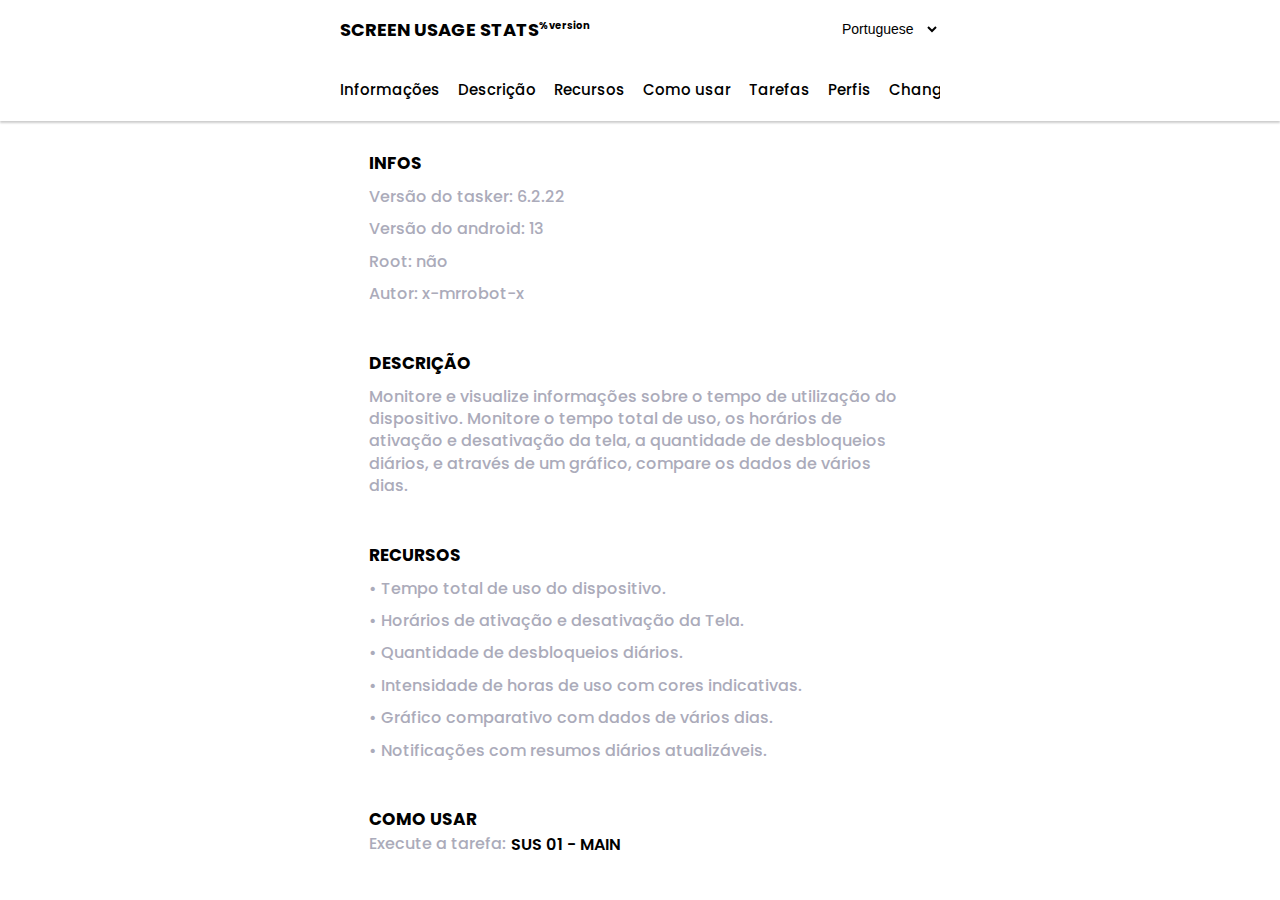
<file: help.html>
<!DOCTYPE html>
<html lang="pt-BR">
<head>
  <meta charset="UTF-8">
  <meta name="viewport" content="width=device-width, initial-scale=1.0">

  <!-- GOOGLE FONTS -->
  <link rel="preconnect" href="https://fonts.googleapis.com">
  <link rel="preconnect" href="https://fonts.gstatic.com" crossorigin>
  <link href="https://fonts.googleapis.com/css2?family=Poppins:wght@500;600;700&display=swap" rel="stylesheet">

  <!-- CSS -->
  <link rel="stylesheet" href="/css/index.css">
  <link rel="stylesheet" href="/css/help.css">

  <!-- JAVASCRIPT -->
  <script src="/js/environment.js" defer></script>
  <script src="/js/themes.js" defer></script>
  <script src="/js/api.js" defer></script>
  <script src="/js/help.js" defer></script>

  <title>Screen Usage Stats Help</title>
</head>
<body>
  <!-- HEADER -->
  <header class="c-header">
    <div class="max-width">
      <div class="c-header__title">
        <h1>SCREEN USAGE STATS<sup>%version</sup></h1>

        <div class="c-select_language__wrapper">
          <select class="c-select__language">
            <option value="pt" selected>Portuguese</option>
            <option value="en">English</option>
            <option value="es">Spanish</option>
            <option value="fr">Franch</option>
            <option value="ru">Russian</option>
          </select>
        </div>
      </div>

      <nav>
        <!-- SHORTCUTS -->
        <ul class="c-shortcuts">
          <li>
            <a href="#infos" class="active">
              Informações
            </a>
          </li>
          <li>
            <a href="#description">
              Descrição
            </a>
          </li>
          <li>
            <a href="#resources">
              Recursos
            </a>
          </li>
          <li>
            <a href="#how-to-use">
              Como usar
            </a>
          </li>
          <li>
            <a href="#tasks">
              Tarefas
            </a>
          </li>
          <li>
            <a href="#profiles">
              Perfis
            </a>
          </li>
          <li>
            <a href="#changelog" data-untranslatable>
              Changelog
            </a>
          </li>
        </ul>
      </nav>
    </div>
  </header>

  <!-- MAIN -->
  <main class="c-main max-width">
    <section id="infos">
      <h2>INFOS</h2>

      <p>
        Versão do tasker: 6.2.22
      </p>
      <p>
        Versão do android: 13
      </p>
      <p>
        Root: não
      </p>
      <p>
        Autor: x-mrrobot-x
      </p>
    </section>

    <section id="description">
      <h2>DESCRIÇÃO</h2>

      <p>
        Monitore e visualize informações sobre o tempo de utilização do dispositivo. Monitore o tempo total de uso, os horários de ativação e desativação da tela, a quantidade de desbloqueios diários, e através de um gráfico, compare os dados de vários dias.
      </p>
    </section>

    <section id="resources">
      <h2>RECURSOS</h2>

      <ul>
        <li>
          <p>
            Tempo total de uso do dispositivo.
          </p>
        </li>
        <li>
          <p>
            Horários de ativação e desativação da Tela.
          </p>
        </li>
        <li>
          <p>
            Quantidade de desbloqueios diários.
          </p>
        </li>
        <li>
          <p>
            Intensidade de horas de uso com cores indicativas.
          </p>
        </li>
        <li>
          <p>
            Gráfico comparativo com dados de vários dias.
          </p>
        </li>
        <li>
          <p>
            Notificações com resumos diários atualizáveis.
          </p>
        </li>
      </ul>
    </section>

    <section id="how-to-use">
      <h2>COMO USAR</h2>

      <div class="flex">
        <p>
          Execute a tarefa:
        </p>
        <span class="highlight">SUS 01 - MAIN</span>
      </div>
    </section>

    <section id="tasks">
      <h2>TAREFAS EXECUTÁVEIS</h2>
      <ul>
        <li>
          <h3 data-untranslatable>SUS 01 - MAIN</h3>
          <p>
            Exibe cena com informações de uso da tela.
          </p>
        </li>
        <li>
          <h3 data-untranslatable>SUS 05 - SETTINGS</h3>
          <p>
            Permite configurar variáveis do projeto.
          </p>

          <ul class="variables">
            <li>
              <h4 data-untranslatable>%project_path</h4>
              <p>
                Contém o caminho do diretório onde ficarão salvos os arquivos do projeto.
              </p>
            </li>
            <li>
              <h4 data-untranslatable>%file_path</h4>
              <p>
                Contém o caminho do arquivo com dados de uso.
              </p>
            </li>
            <li>
              <h4 data-untranslatable>%Settings</h4>
              <p>
                Contém configurações compartilhadas entre o projeto e o javascript da cena.
              </p>
            </li>
            <li>
              <h4 data-untranslatable>%my_lang_code</h4>
              <p>
                Recebe automaticamente a língua selecionado pelo usuário.
              </p>
            </li>
          </ul>
        </li>
        <li>
          <h3 data-untranslatable>SUS 10 - IMPORT / EXPORT DATA</h3>
          <p>
            Permite escolher entre importar ou exportar dados de uso do projeto.
          </p>
        </li>
        <li>
          <h3 data-untranslatable>SUS 12 - SET YOUR LANGUAGE</h3>
          <p>
            Permite escolher o seu idioma.
          </p>
        </li>
      </ul>
    </section>

    <section id="profiles">
      <h2>PERFIS</h2>
      <ul>
        <li>
          <h3 data-untranslatable>SUS 1 - ALTERNATE SCREEN</h3>
          <p>
            Detecta quando a tela é ligada e desligada para realizar os cálculos e gerar as informações de uso da tela.
          </p>
        </li>
        <li>
          <h3 data-untranslatable>SUS 2 - UPDATE NOTIFICATION</h3>
          <p>
            Atualiza notificação com dados de uso diário a cada 5 minutos.
          </p>
        </li>
      </ul>
    </section>

    <section id="changelog">
      <h2>CHANGELOG</h2>

      <ul>
        <li class="flex">
          <span class="highlight">V1</span>
          <p>
            Projeto inicial.
          </p>
        </li>
      </ul>
    </section>
  </main>

  <!-- FOOTER -->
  <footer class="c-footer"></footer>
</body>
</html>
</file>
<file: css/index.css>
:root {
  --border-radius-small: .5rem;
  --border-radius-medium: .8rem;
  --border-radius-large: 1.5rem;
  --spacing-small: .8rem;
  --spacing-medium: 1rem;
  --spacing-large: 1.4rem;
  
  font-size: 62.5%;
}

* {
  padding: 0;
  margin: 0;
  box-sizing: border-box;
}

body,
html {
  display: flex;
  flex-direction: column;
  width: 100%;
  height: 100%;
  font-size: 1.6rem;
  color: var(--text-color);
  background: var(--primary-color);
  font-family: 'Poppins', sans-serif;
  font-weight: 500;
}

ul {
  list-style: none;
}

.btn {
  user-select: none;1
  -webkit-user-select: none;
  appearance: none;
  cursor: pointer;
  display: flex;
  align-items: center;
  justify-content: center;
  border-radius: 1.5rem;
  padding: .6rem;
  text-align: center;
  border: 2px solid var(--button-border);
  background: var(--button-bg-color);
  transition: transform 300ms;
}

.btn:active {
  transform: scale(.95);
}

.placeholder {
  font-size: 1.6rem;
  color: rgba(var(--base-rgb-opaque), .4);
  padding: 0 var(--spacing-large);
  text-align: center;
  margin-top: var(--spacing-large);
}

.max-width {
  max-width: 60rem;
  margin: 0 auto;
}
</file>
<file: css/help.css>
.highlight {
  color: rgba(var(--base-rgb-details), .6);
  font-weight: 600;
  font-size: 1.6rem;
}

.c-container {
  display: flex;
  flex-direction: column;
  width: 100%;
  height: 100%;
}

.c-header {
  padding: var(--spacing-large);
  padding-bottom: 0;
  background: var(--secondary-color);
  box-shadow: 0 2px 2px rgba(0, 0, 0, .2);
  z-index: 100;
}

.c-header__title {
  display: flex;
  align-items: center;
  justify-content: space-between;
  width: 100%;
}

.c-header h1 {
  color: var(--text-color);
  font-size: 1.8rem;
  font-style: serif;
}

.c-header h1 sup {
  color: var(--details-color);
  font-size: 1rem;
}

/* SELECT LANGUAGE */

.c-select_language__wrapper {
  display: flex;
  position: relative;
  overflow: hidden;
}

.c-select_language__wrapper::after {
  content: "";
  pointer-events: none;
  display: inline-block;
  position: absolute;
  top: 0;
  left: -100%;
  width: 100%;
  height: 100%;
  background: linear-gradient(to right, transparent, rgba(255, 255, 255, .05), transparent);
  animation: gradientAnimation 1.4s linear infinite;
}

@keyframes gradientAnimation {
  100% {
    left: 100%;
  }
}

.c-select__language {
  font-size: 1.4rem;
  padding: 0.6rem 1rem;
  color: var(--text-color);
  border: 1px solid rgba(var(--base-rgb-opaque), .06);
  border-radius: .6rem;
  outline: none;
  background: rgba(var(--base-rgb-opaque), .03);
  transition: border .3s ease;
  overflow: hidden;
}

.c-select__language:active {
  border-color: rgba(var(--base-rgb-opaque), .4);
}

/* SHORTCUTS */

.c-shortcuts {
  display: flex;
  list-style: none;
  margin-top: var(--spacing-large);
  overflow-x: auto;
}

.c-shortcuts::-webkit-scrollbar {
  display: none;
}

.c-shortcuts li {
  margin-right: var(--spacing-small);
}

.c-shortcuts li a {
  position: relative;
  display: flex;
  text-decoration: none;
  text-align: center;
  justify-content: center;
  padding: 2rem 0;
  margin-right: 1rem;
  color: rgba(var(--base-rgb-opaque), .2);
  font-size: 1.5rem;
  border-radius: 50px;
  white-space: nowrap;
  transition: color .3s ease;
}

.c-shortcuts li a::after {
  content: "";
  position: absolute;
  bottom: 3px;
  width: 0%;
  height: 3px;
  border-top-left-radius: 5px;
  border-top-right-radius: 5px;
  transform: translateY(3px);
  background: rgba(var(--base-rgb-details), .8);
  transition: width .3s ease;
}

.c-shortcuts li a.active::after {
  width: 100%;
}

.c-shortcuts li a.active {
  color: var(--text-color);
}

/* MAIN */

.c-main {
  flex: 1;
  padding: var(--spacing-large);
  overflow-y: auto;
}

.c-main section {
  padding: var(--spacing-large);
  margin-bottom: var(--spacing-large);
  border: 1px solid rgba(255 255 255 / 1%);
  border-radius: 1rem;
  background: var(--secondary-color);
}

.c-main section h2 {
  font-size: 1.7rem;
  font-weight: 700;
}

.c-main section h3 {
  font-size: 1.6rem;
  margin-top: var(--spacing-medium);
  font-weight: 600;
}

.c-main section p {
  font-size: 1.6rem;
  color: #ababba;
  line-height: 140%;
  margin-top: 1rem;
}

.c-main section#resources ul li p {
  margin-top: 1rem;
}

.c-main section#resources ul li p:before,
.c-main section#tasks ul li h4:before {
  content: "• ";
}

.c-main section#tasks li {
  margin-top: var(--spacing-large);
}

.c-main section#tasks .variables {
  margin-left: var(--spacing-large);
}

.c-main section#tasks .variables li h4 {
  color: rgba(var(--base-rgb-details), .6);
}

.c-main section#tasks ul li p {
  margin-top: .2rem;
}

.c-main section#changelog .highlight {
  padding: .2rem .5rem;
  background: rgba(var(--base-rgb-details), .2);
  border-radius: .4rem;
}

.flex {
  display: flex;
  align-items: center;
}

.flex span,
.c-main section#how-to-use p {
  margin-right: .5rem;
}

.flex p,
#how-to-use p,
#changelog p {
  margin-top: 0 !important;
}
</file>
